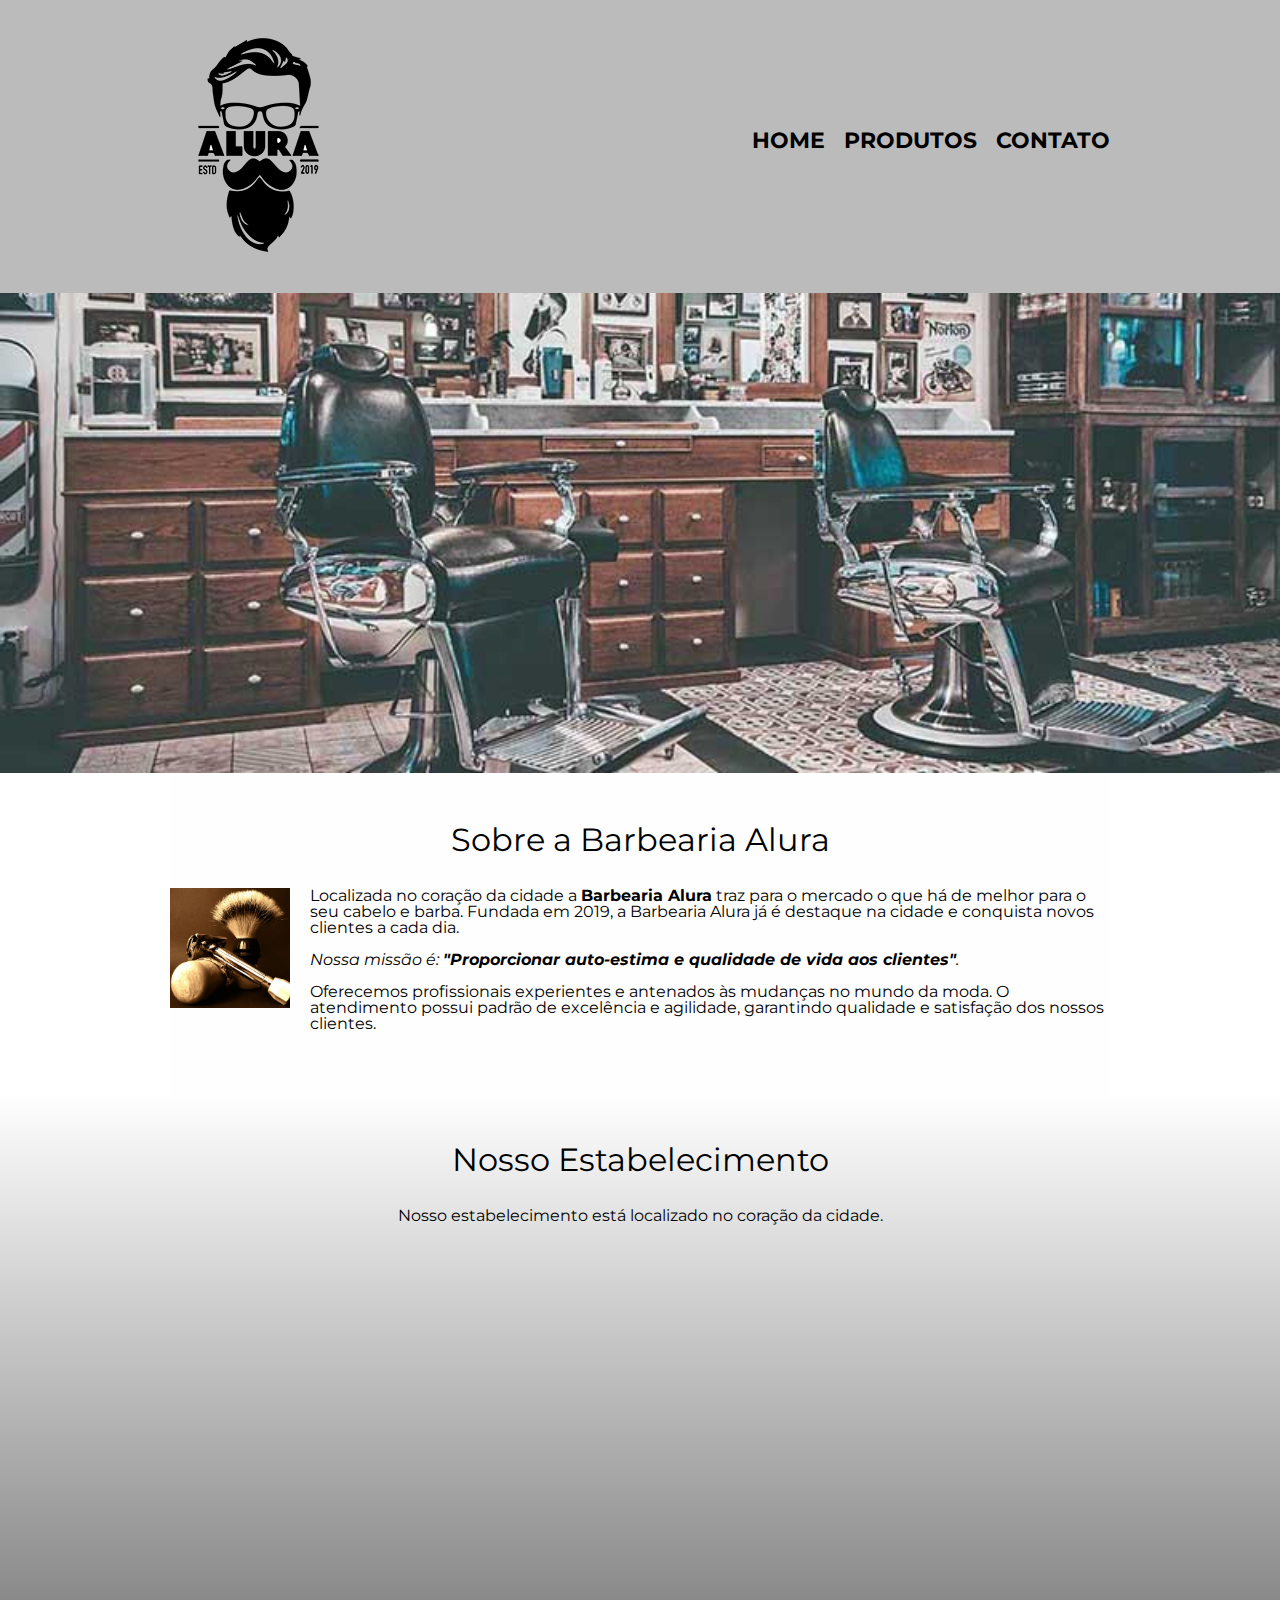
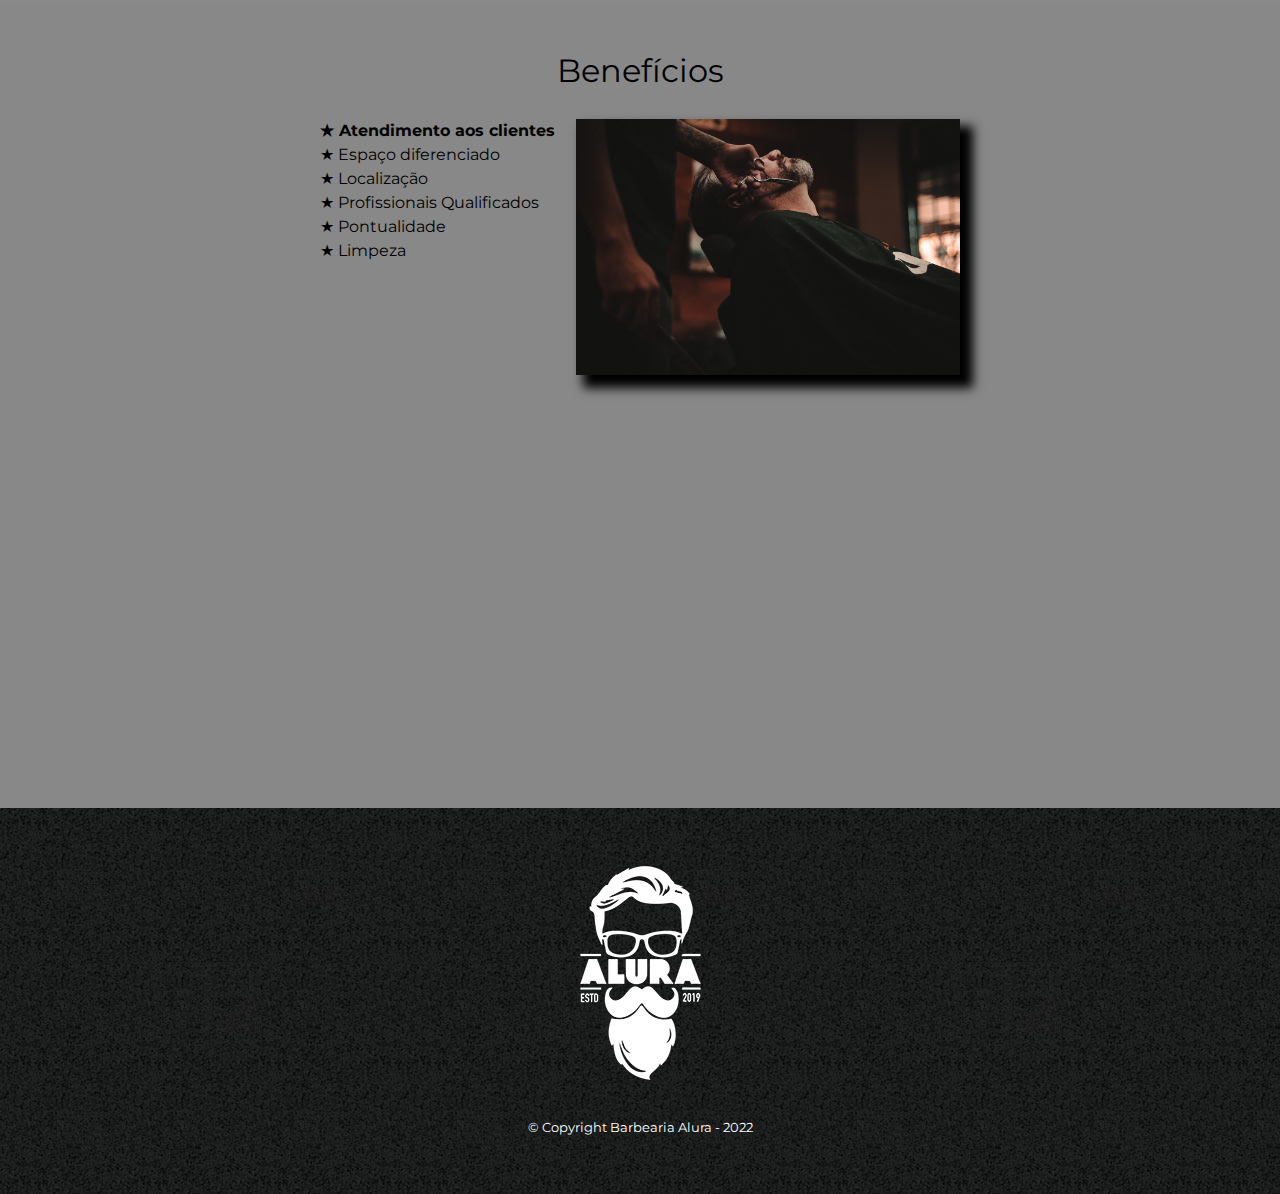
<file: index.html>
<!DOCTYPE html>
<html lang="pt-br">
    <head>
        <meta charset="UTF-8">
        <meta name="viewport" content="width=device-width">
        <title>Barbearia Alura</title>

        <link rel="stylesheet" href="reset.css">
        <link rel="stylesheet" href="style.css">
        <link href="https://fonts.googleapis.com/css?family=Montserrat&display=swap" rel="stylesheet">
    </head>

    <body>
        <header>
            <div class="caixa">
                <h1><img src="logo.png"></h1>

                <nav>
                    <ul>
                        <li><a href="index.html">Home</a></li>
                        <li><a href="produtos.html">Produtos</a></li>
                        <li><a href="contato.html">Contato</a></li>
                    </ul>
                </nav>
            </div>
        </header>

        <img class="banner" src="banner.jpg">

        <main>
            <section class="principal">
                <h2 class="titulo-principal">Sobre a Barbearia Alura</h2>

                <img class="utensilios" src="utensilios.jpg" alt="Utensílios de um barbeiro"

                <p>Localizada no coração da cidade a <strong>Barbearia Alura</strong> traz para o mercado o que há de melhor para o seu cabelo e barba. 
                Fundada em 2019, a Barbearia Alura já é destaque na cidade e conquista novos clientes a cada dia.</p>

                <p id="missao"><em>Nossa missão é: <strong>"Proporcionar auto-estima e qualidade de vida aos clientes"</strong>.</em></p>

                <p>Oferecemos profissionais experientes e antenados às mudanças no mundo da moda. 
                O atendimento possui padrão de excelência e agilidade, garantindo qualidade e satisfação dos nossos clientes.</p>
            </section>

            <section class="mapa">
                <h3 class="titulo-principal">Nosso Estabelecimento</h3>
                <p>Nosso estabelecimento está localizado no coração da cidade.</p>

                <div class="mapa-conteudo">
                    <iframe src="https://www.google.com/maps/embed?pb=!1m18!1m12!1m3!1d117006.39488152662!2d-46.764167837499976!3d-23.5881948!2m3!1f0!2f0!3f0!3m2!1i1024!2i768!4f13.1!3m3!1m2!1s0x94ce5a2b2ed7f3a1%3A0xab35da2f5ca62674!2sCaelum%20-%20Escola%20de%20Tecnologia!5e0!3m2!1spt-BR!2sbr!4v1654201761540!5m2!1spt-BR!2sbr" width="100%" height="300" style="border:0;" allowfullscreen="" loading="lazy" referrerpolicy="no-referrer-when-downgrade"></iframe>
                </div>
            </section>

            <section class="beneficios">
                <h3 class="titulo-principal">Benefícios</h3>

                <div class="conteudo-beneficios">
                    <ul class="lista-beneficios">
                        <li class="itens">Atendimento aos clientes</li>
                        <li class="itens">Espaço diferenciado</li>
                        <li class="itens">Localização</li>
                        <li class="itens">Profissionais Qualificados</li>
                        <li class="itens">Pontualidade</li>
                        <li class="itens">Limpeza</li>
                    </ul><img src="beneficios.jpg" class="imagembeneficios">
                </div>

                <div class="video">
                    <iframe width="100%" height="315" src="https://www.youtube.com/embed/wcVVXUV0YUY" frameborder="0" allow="accelerometer; autoplay; encrypted-media; gyroscope; picture-in-picture" allowfullscreen></iframe>
                </div>
            </section>
        </main>

        <footer>
            <img src="logo-branco.png">
            <p class="copyright">&copy; Copyright Barbearia Alura - 2022</p>
        </footer>
    </body>
</html>
</file>
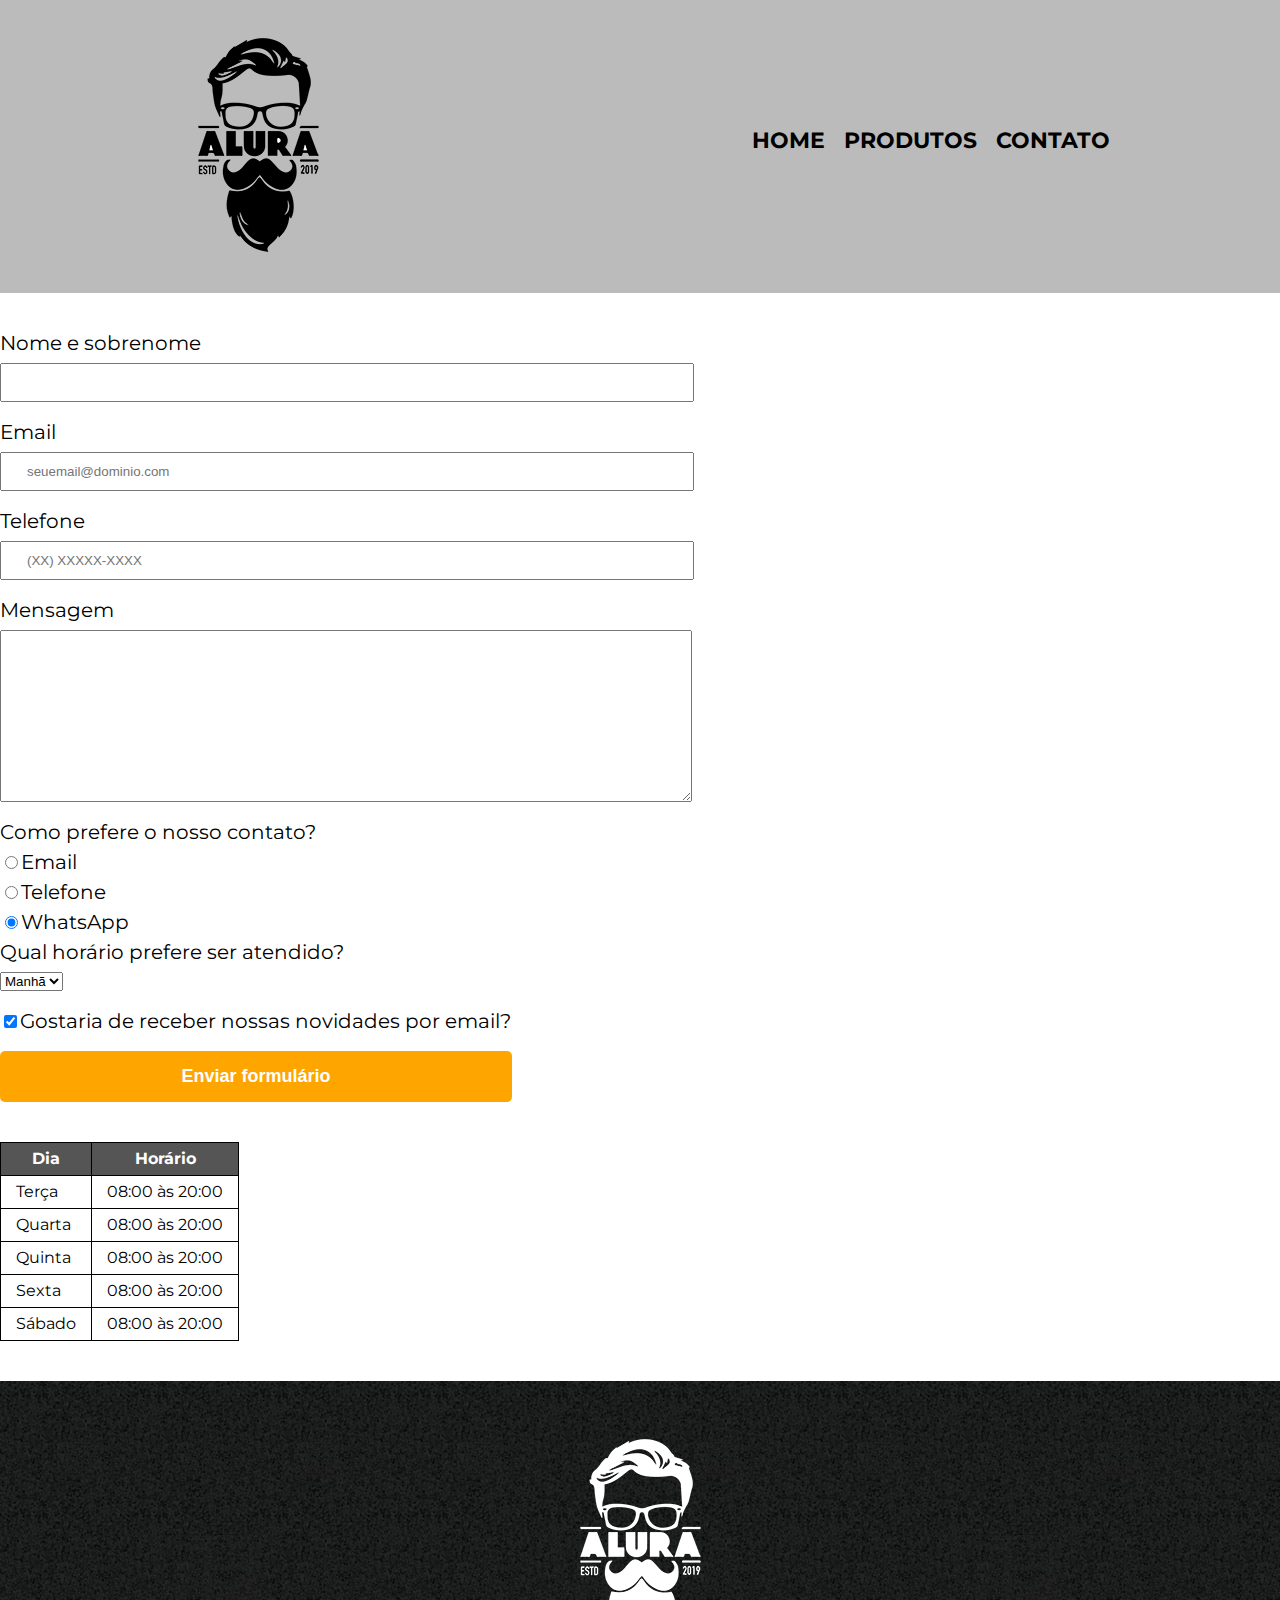
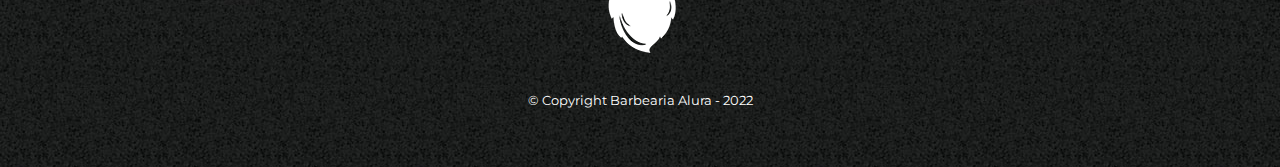
<file: contato.html>
<!DOCTYPE html>
<html>
    <head>
        <meta charset="UTF-8">
        <title>Contato - Barbearia Alura</title>

        <link rel="stylesheet" href="reset.css">
        <link rel="stylesheet" href="style.css">
        <link href="https://fonts.googleapis.com/css?family=Montserrat&display=swap" rel="stylesheet">
    </head>
    <body>
        <header>
            <div class="caixa">
                <h1><img src="logo.png" alt="Logo da Barbearia Alura"></h1>

                <nav>
                    <ul>
                        <li><a href="index.html">Home</a></li>
                        <li><a href="produtos.html">Produtos</a></li>
                        <li><a href="contato.html">Contato</a></li>
                    </ul>
                </nav>
            </div>
        </header>

        <main>
            <form>
                <label for="nomesobrenome">Nome e sobrenome</label>
                <input type="text" id="nomesobrenome" class="input-padrao" required>

                <label>Email</label>
                <input type="email" id="email" class="input-padrao" required placeholder="seuemail@dominio.com">

                <label for="telefone">Telefone</label>
                <input type="tel" id="telefone" class="input-padrao" required placeholder="(XX) XXXXX-XXXX">

                <label for="mensagem">Mensagem</label>
                <textarea cols="70" rows="10" id="mensagem" class="input-padrao" required></textarea>

                <fieldset>
                    <legend>Como prefere o nosso contato?</legend>
                    <label for="radio-email"><input type="radio" name="contato" value="email" id="radio-email">Email</label>

                    <label for="radio-telefone"><input type="radio" name="contato" value="telefone" id="radio-telefone">Telefone</label>

                    <label for="radio-whatsapp"><input type="radio" name="contato" value="whatasapp" id="radio-whatsapp" checked>WhatsApp</label>
                    
                </fieldset>

                <fieldset>
                    <legend>Qual horário prefere ser atendido?</legend>
                    <select>
                        <option>Manhã</option>
                        <option>Tarde</option>
                        <option>Noite</option>
                    </select>
                </fieldset>

                <label class="checkbox"><input type="checkbox" checked>Gostaria de receber nossas novidades por email?</label>

                <input type="submit" value="Enviar formulário" class="enviar">
            </form>

            <table>
                <thead>
                    <tr>
                        <th>Dia</th>
                        <th>Horário</th>
                    </tr>
                </thead>
                <tbody>
                    <tr>
                        <td>Terça</td>
                        <td>08:00 às 20:00</td>
                    </tr>
                    <tr>
                        <td>Quarta</td>
                        <td>08:00 às 20:00</td>
                    </tr>
                    <tr>
                        <td>Quinta</td>
                        <td>08:00 às 20:00</td>
                    </tr>
                    <tr>
                        <td>Sexta</td>
                        <td>08:00 às 20:00</td>
                    </tr>
                    <tr>
                        <td>Sábado</td>
                        <td>08:00 às 20:00</td>
                    </tr>
                </tbody>
            </table>
        </main>

        <footer>
            <img src="logo-branco.png" alt="Logo da Barbearia Alura">
            <p class="copyright">&copy; Copyright Barbearia Alura - 2022</p>
        </footer>
    </body>
</html>
</file>
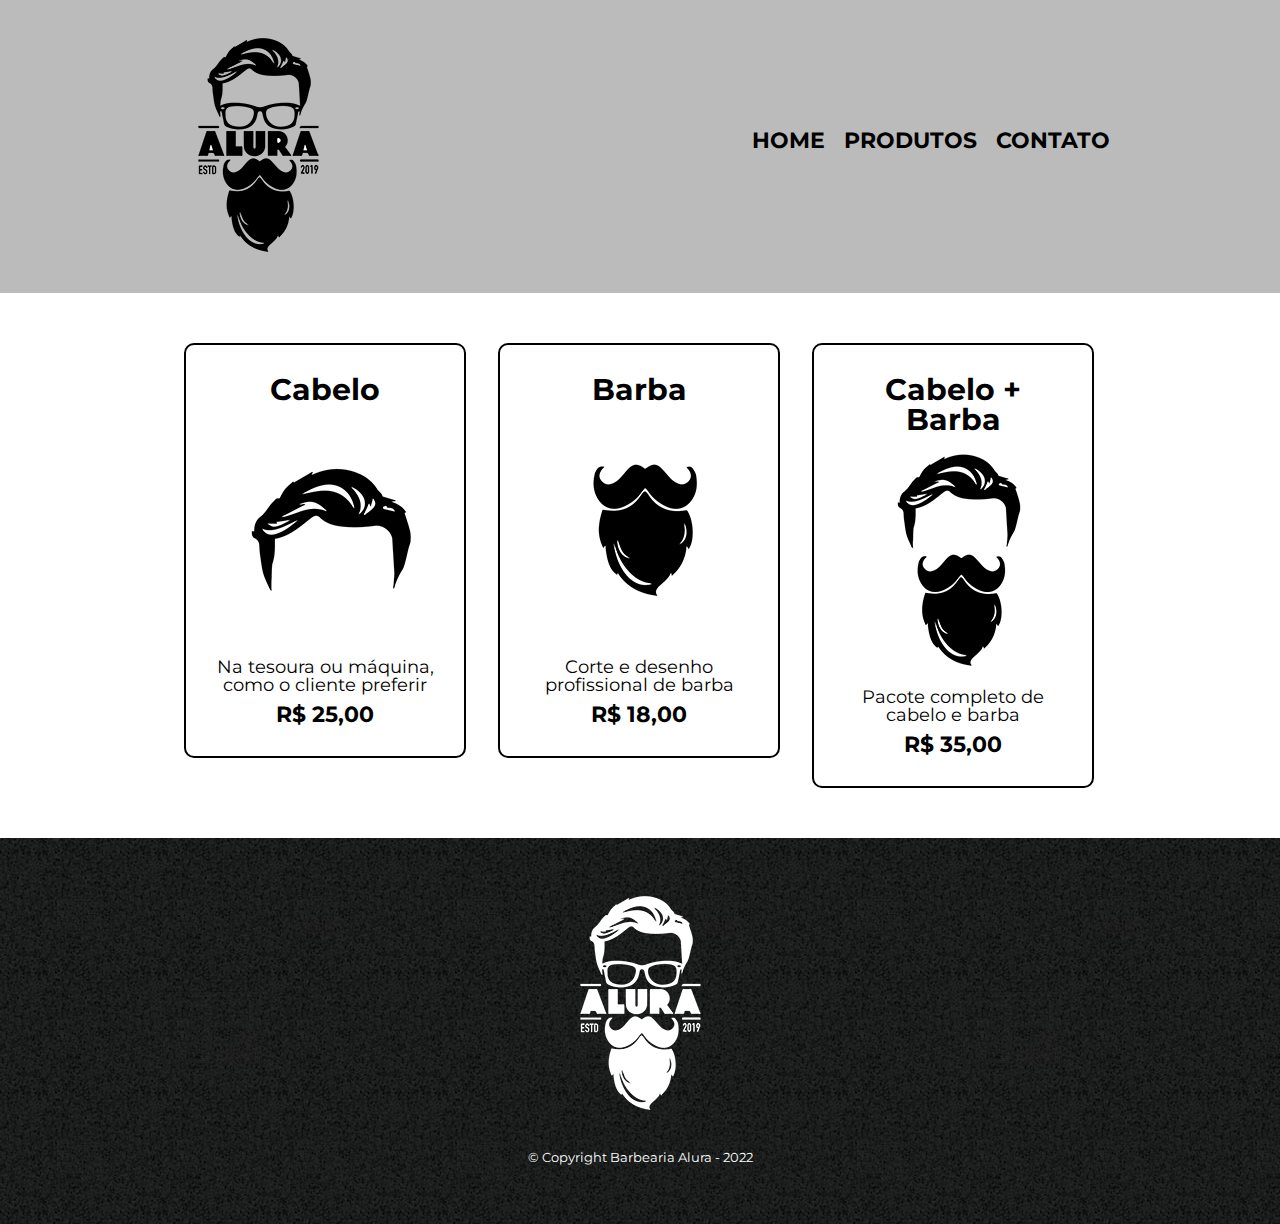
<file: produtos.html>
<!DOCTYPE html>
<html>
    <head>
        <meta charset="UTF-8">
        <title>Produtos - Barbearia Alura</title>

        <link rel="stylesheet" href="reset.css">
        <link rel="stylesheet" href="style.css">
        <link href="https://fonts.googleapis.com/css?family=Montserrat&display=swap" rel="stylesheet">
    </head>
    <body>
        <header>
            <div class="caixa">
                <h1><img src="logo.png"></h1>

                <nav>
                    <ul>
                        <li><a href="index.html">Home</a></li>
                        <li><a href="produtos.html">Produtos</a></li>
                        <li><a href="contato.html">Contato</a></li>
                    </ul>
                </nav>
            </div>
        </header>

        <main>
            <ul class="produtos">
                <li>
                    <h2>Cabelo</h2>
                    <img src="cabelo.jpg">
                    <p class="produto-descricao">Na tesoura ou máquina, como o cliente preferir</p>
                    <p class="produto-preco">R$ 25,00</p>
                </li>
                <li>
                    <h2>Barba</h2>
                    <img src="barba.jpg">
                    <p class="produto-descricao">Corte e desenho profissional de barba</p>
                    <p class="produto-preco">R$ 18,00</p>
                </li>
                <li>
                    <h2>Cabelo + Barba</h2>
                    <img src="cabelo+barba.jpg">
                    <p class="produto-descricao">Pacote completo de cabelo e barba</p>
                    <p class="produto-preco">R$ 35,00</p>
                </li>
            </ul>
        </main>

        <footer>
            <img src="logo-branco.png">
            <p class="copyright">&copy; Copyright Barbearia Alura - 2022</p>
        </footer>
    </body>
</html>
</file>
<file: style.css>
body {
    font-family: 'Montserrat', sans-serif;
}

header {
    background: #BBBBBB;
    padding: 20px 0;
}

.caixa {
    position: relative;
    width: 940px;
    margin: 0 auto;
}

nav {
    position: absolute;
    top: 110px;
    right: 0;
}

nav li {
    display: inline;
    margin: 0 0 0 15px;
}

nav a {
    text-transform: uppercase;
    color: #000000;
    font-weight: bold;
    font-size: 22px;
    text-decoration: none;
}

nav a:hover {
    color: #C78C19;
}

.produtos {
    width: 940px;
    margin: 0 auto;
    padding: 50px;
}

.produtos li {
    display: inline-block;
    text-align: center;
    width: 30%;
    vertical-align: top;
    margin: 0 1.5%;
    padding: 30px 20px;
    box-sizing: border-box;
    border: 2px solid #000000;
    border-radius: 10px;
}

.produtos li:hover {
    border-color: #C78C19;
}

.produtos li:active {
    border-color: #088C19;
}

.produtos li:hover h2 {
    font-size: 34px;
}

.produtos h2 {
    font-size: 30px;
    font-weight: bold;
}

.produto-descricao {
    font-size: 18px;
}

.produto-preco {
    font-size: 22px;
    font-weight: bold;
    margin: 10px 0 0;
}

footer {
    text-align: center;
    background: url("bg.jpg");
    padding: 40px 0;
}

.copyright {
    color: #FFFFFF;
    font-size: 13px;
    margin: 20px 0;
}

form {
    margin: 40px 0;
}

form label, form legend {
    display: block;
    font-size: 20px;
    margin: 0 0 10px;
}

.input-padrao {
    display: block;
    margin: 0 0 20px;
    padding: 10px 25px;
    width: 50%;
}

.checkbox {
    margin: 20px 0;
}

.enviar {
    width: 40%;
    padding: 15px 0;
    background: orange;
    color: #FFFFFF;
    font-weight: bold;
    font-size: 18px;
    border: none;
    border-radius: 5px;
    transition: 1s all;
    cursor: pointer;
}

.enviar:hover {
    background: darkorange;
    transform: scale(1.2);
}

table {
    margin: 20px 0 40px;
}

thead {
    background: #555555;
    color: white;
    font-weight: bold;
}

td, th {
    border: 1px solid black;
    padding: 8px 15px;   
}

/* CSS da página inicial*/
.banner {
    width: 100%;
}

.titulo-principal {
    text-align: center;
    font-size: 2em;
    margin: 0 0 1em;
    clear: left;
}

.principal{
    padding: 3em 0;
    background: #FEFEFE;
    width: 940px;
    margin: 0 auto;
}

.principal p{
    margin: 0 0 1em;
}

.principal strong {
    font-weight: bold;
}

.principal em {
    font-style: italic;
}

.utensilios {
    width: 120px;
    float: left;
    margin: 0 20px 20px 0;
}

.mapa {
    padding: 3em 0;
    background: linear-gradient(#FEFEFE, #888888);
}

.mapa-conteudo {
    width: 940px;
    margin: 0 auto;
}

.mapa p {
    margin: 0 0 2em;
    text-align: center;
}

.beneficios{
    padding: 3em 0;
    background: #888888;
}

.conteudo-beneficios {
    width: 640px;
    margin: 0 auto;
}

.lista-beneficios {
    width: 40%;
    display: inline-block;
    vertical-align: top;
}
.itens {
    line-height: 1.5;
}

.itens::before {
    content: "★ ";
}

.itens:first-child {
    font-weight: bold;
}

.imagembeneficios {
    width: 60%;
    opacity: 1;
    transition: 400ms;
    box-shadow: 10px 10px 10px 3px #000000;
}

.imagembeneficios:hover {
    opacity: 0.3;
}

.video {
    width: 560px;
    margin: 2em auto;
}

@media screen and (max-width: 480px) {
    .caixa, .principal, .conteudo-beneficios, .mapa-conteudo, .video {
        width: auto;
    }

    h1 {
        text-align: center;
    }

    nav {
        position: static;
    }

    .beneficios {
        padding: 1em 0;
    }

    .lista-beneficios, .imagembeneficios {
        width: 100%;
    }

    .imagembeneficios {
        margin-top: 10px;
    }
}
</file>
